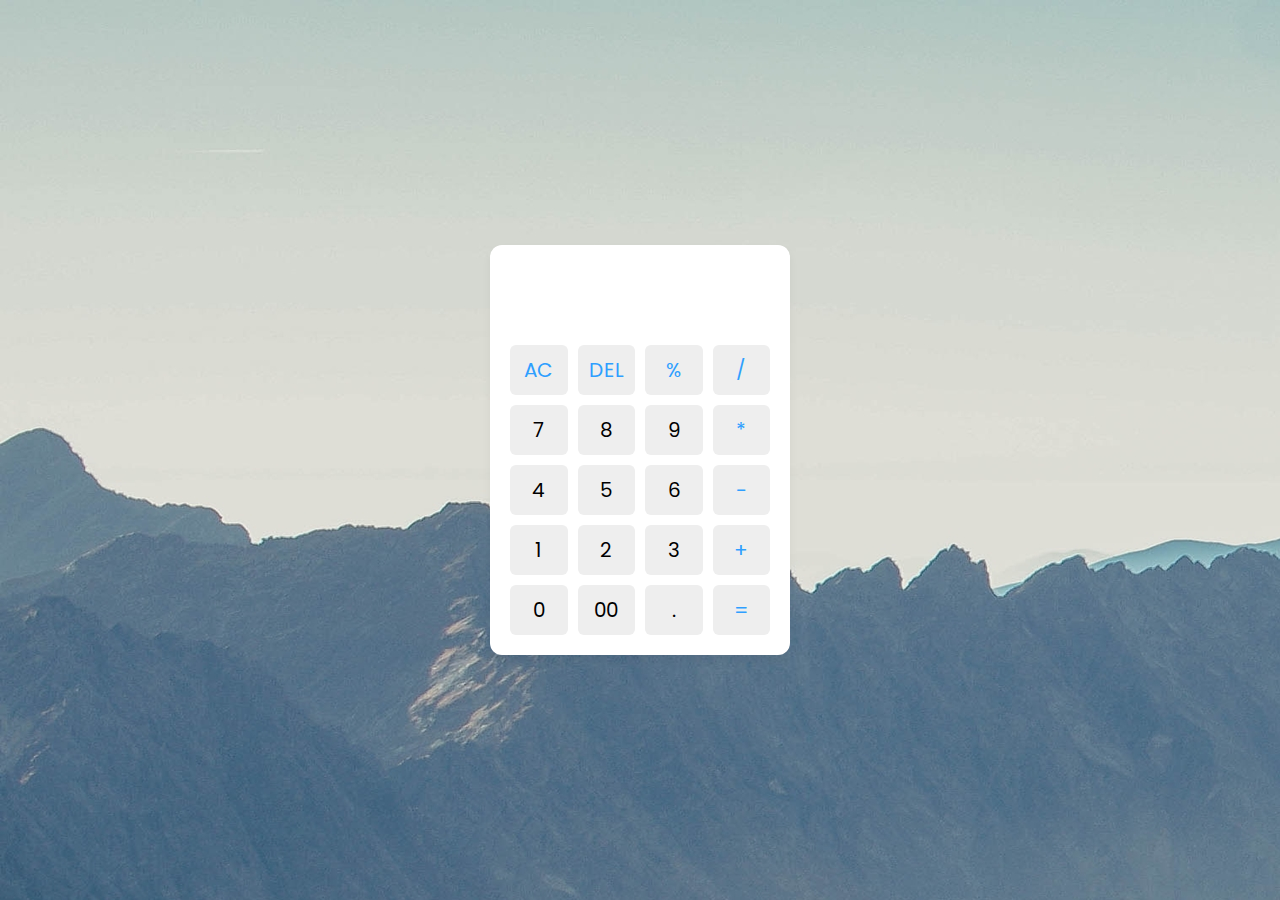
<file: Codsoft_tasks/T3Calculator/Calculator/index.html>
<!DOCTYPE html>
<html lang="en">
  <head>
    <meta charset="UTF-8" />
    <meta http-equiv="X-UA-Compatible" content="IE=edge" />
    <meta name="viewport" content="width=device-width, initial-scale=1.0" />
    <title>Calculator</title>
    <link rel="stylesheet" href="style.css" />
    <style>
     
    </style>
  </head>
  <body>
    
    
    <div class="container">
      <input type="text" class="display" />

      <div class="buttons">
        <button class="operator" data-value="AC">AC</button>
        <button class="operator" data-value="DEL">DEL</button>
        <button class="operator" data-value="%">%</button>
        <button class="operator" data-value="/">/</button>

        <button data-value="7">7</button>
        <button data-value="8">8</button>
        <button data-value="9">9</button>
        <button class="operator" data-value="*">*</button>

        <button data-value="4">4</button>
        <button data-value="5">5</button>
        <button data-value="6">6</button>
        <button class="operator" data-value="-">-</button>

        <button data-value="1">1</button>
        <button data-value="2">2</button>
        <button data-value="3">3</button>
        <button class="operator" data-value="+">+</button>

        <button data-value="0">0</button>
        <button data-value="00">00</button>
        <button data-value=".">.</button>
        <button class="operator" data-value="=">=</button>
      </div>
    </div>

    <script src="main.js"></script>
  </body>
</html>
</file>
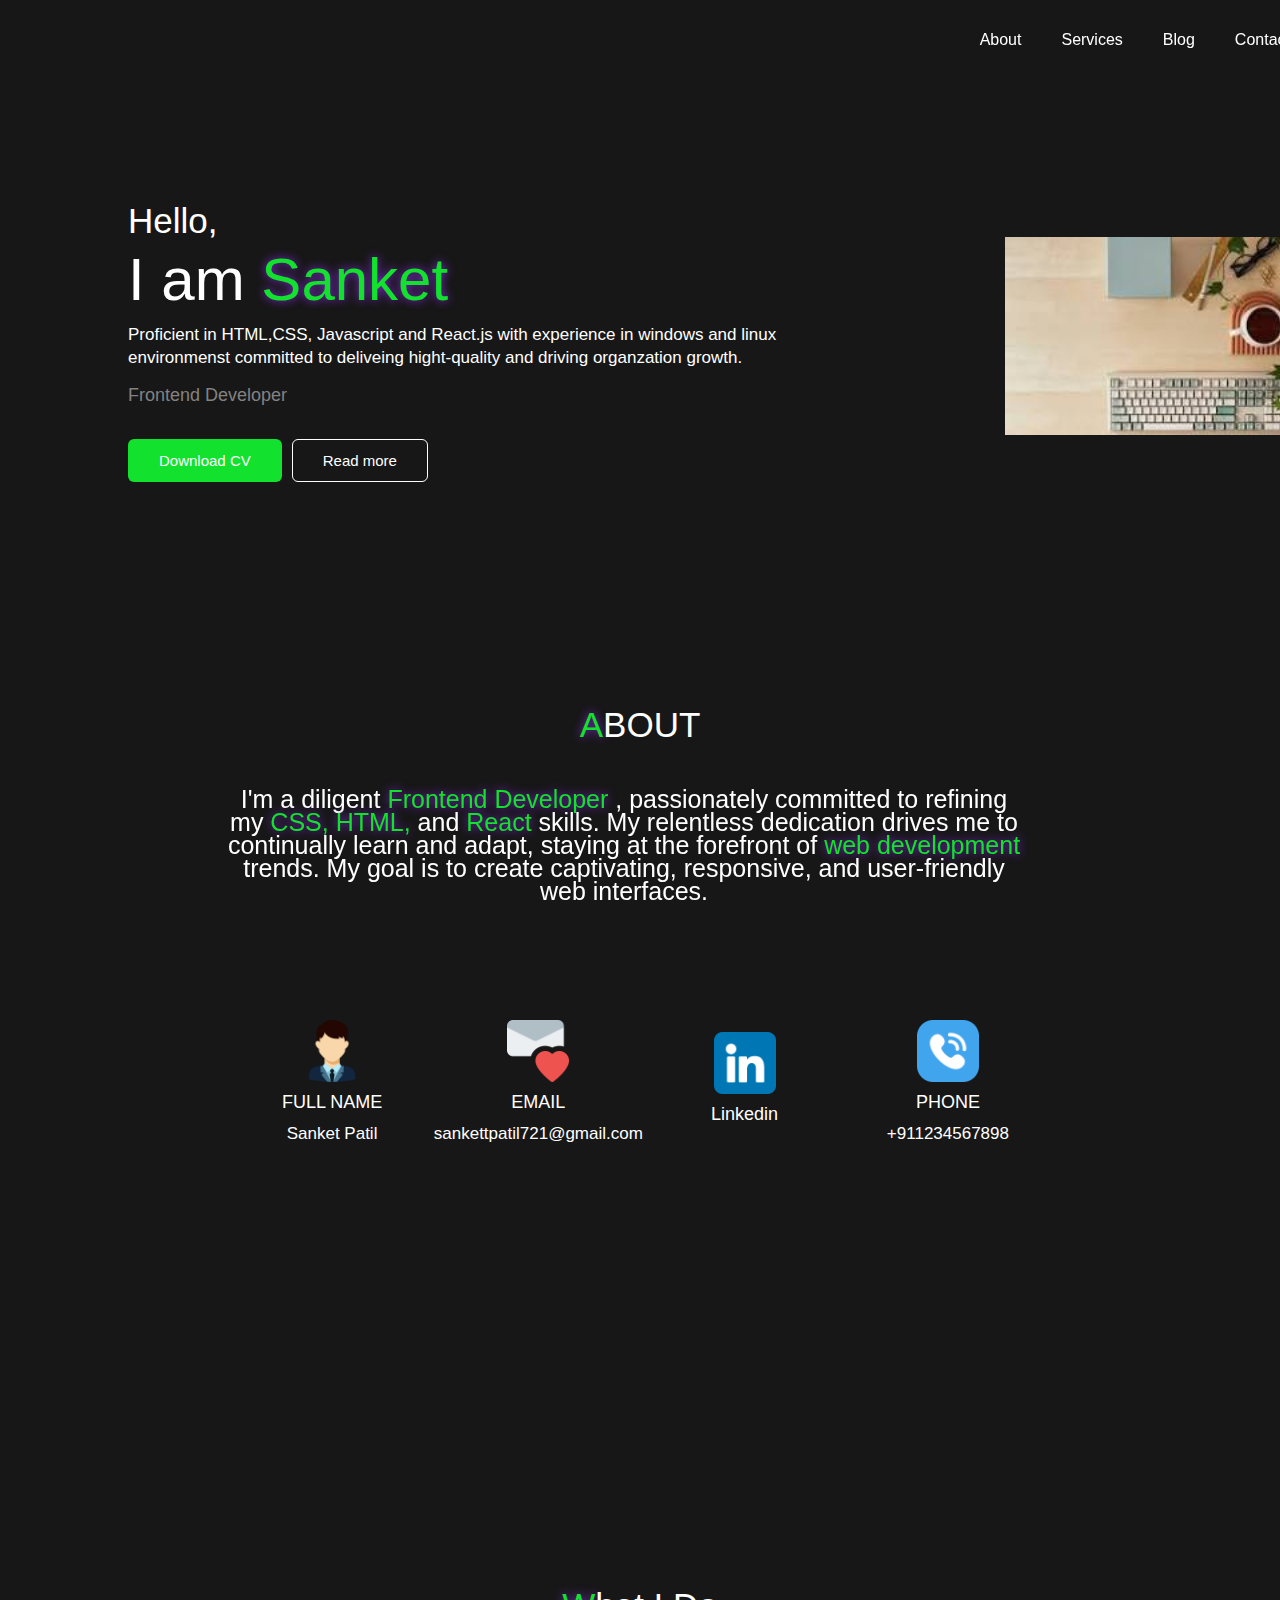
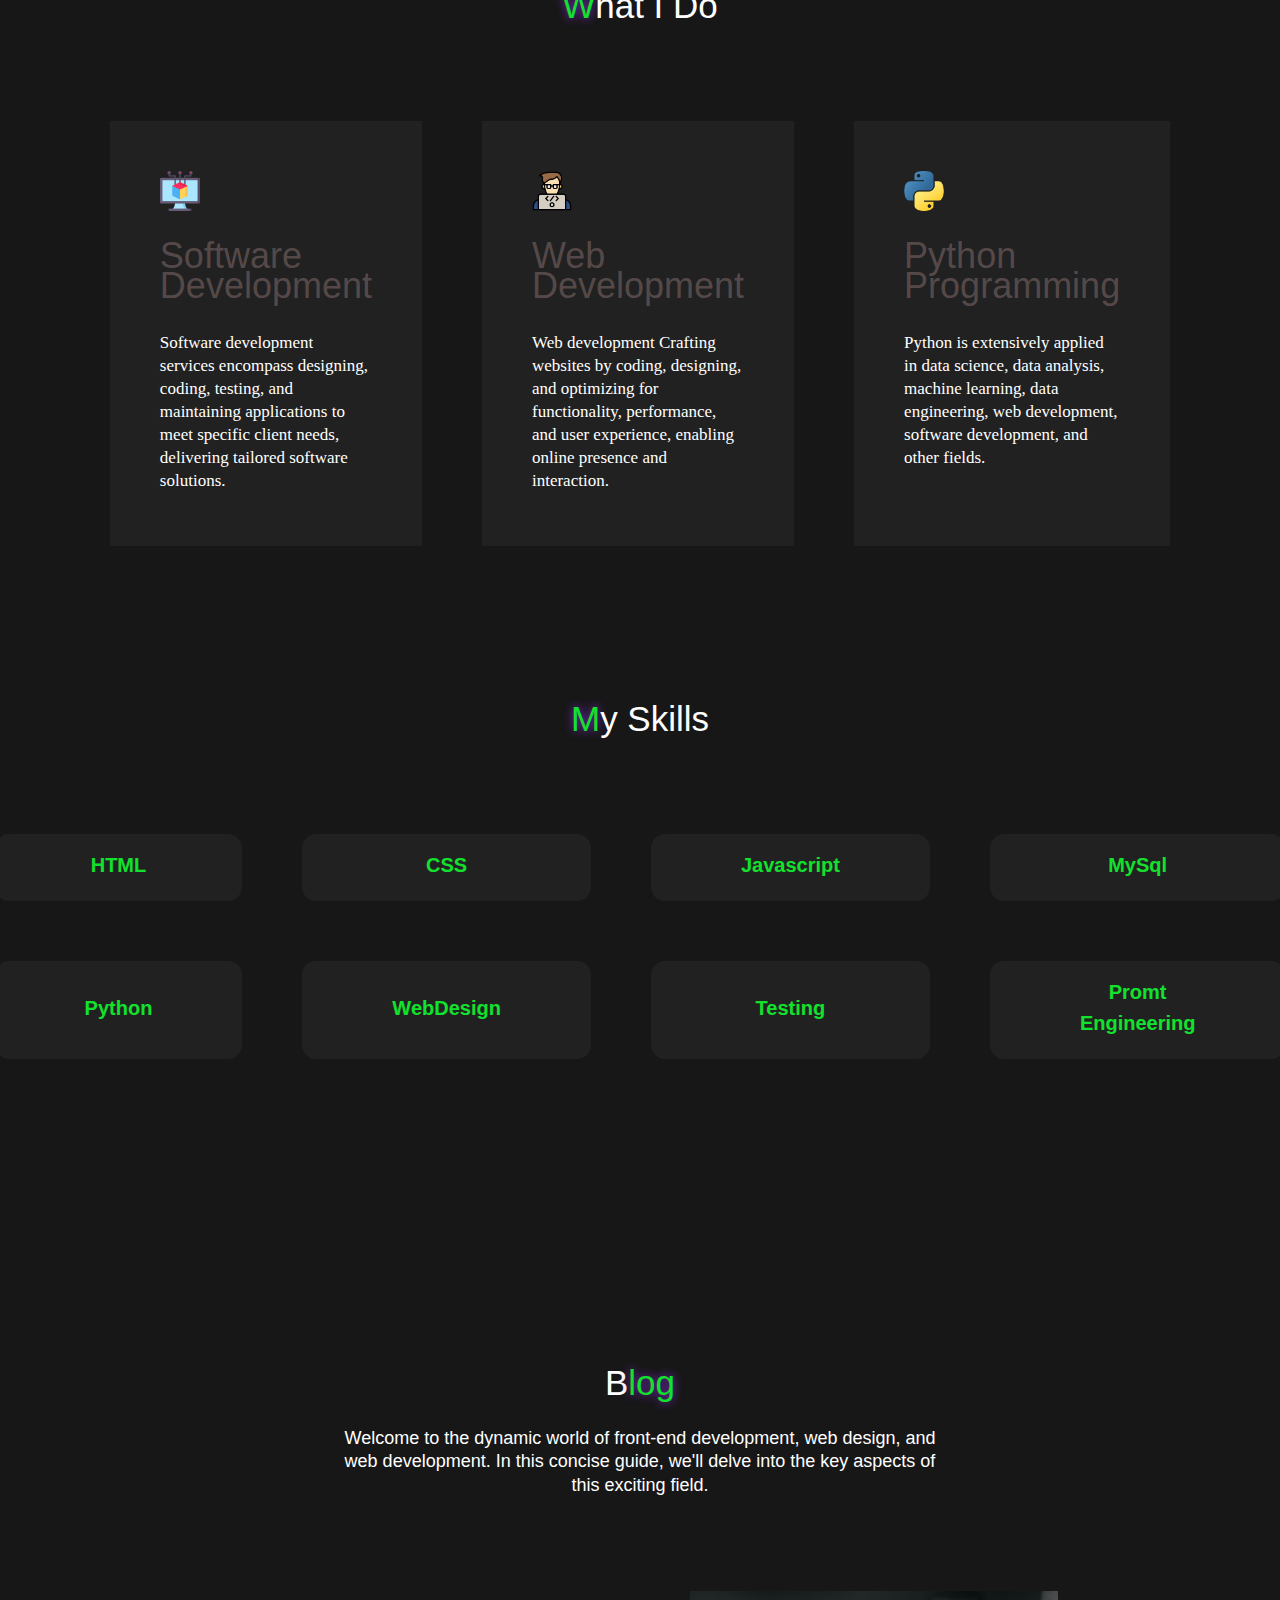
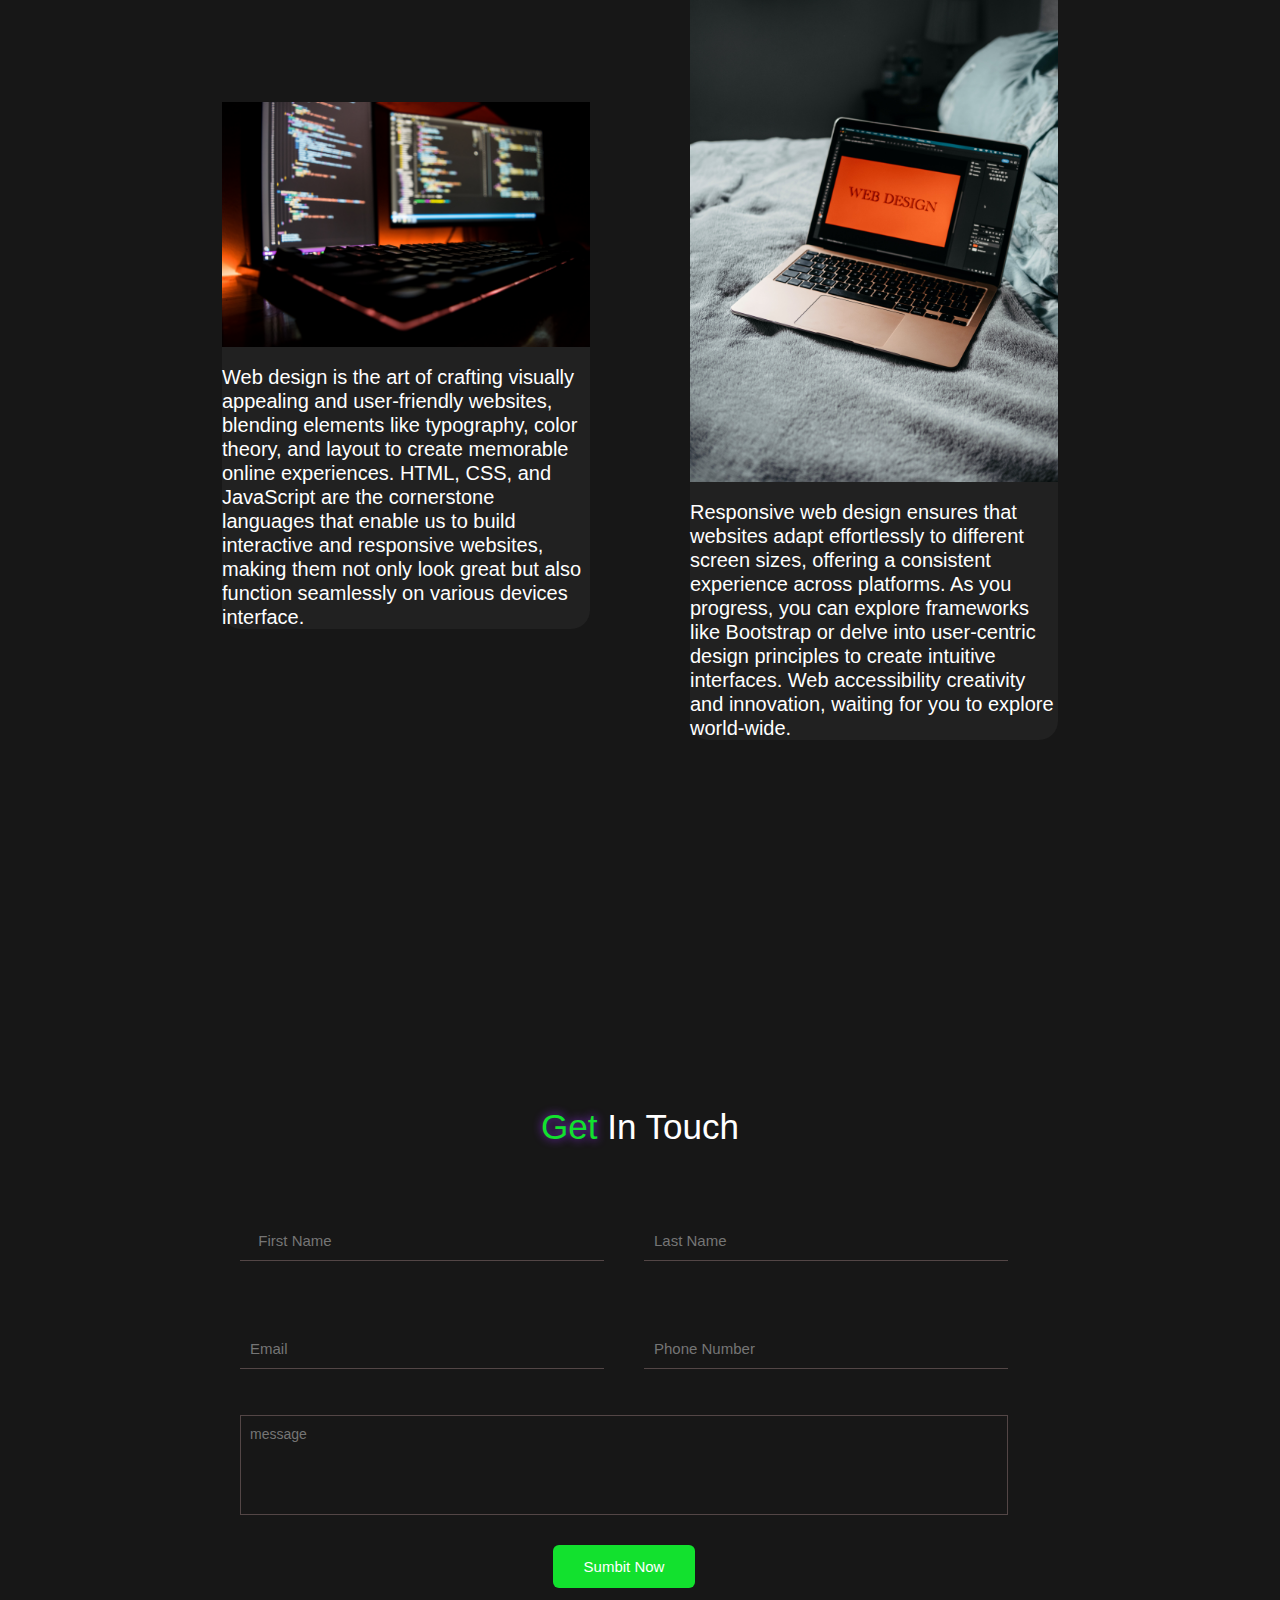
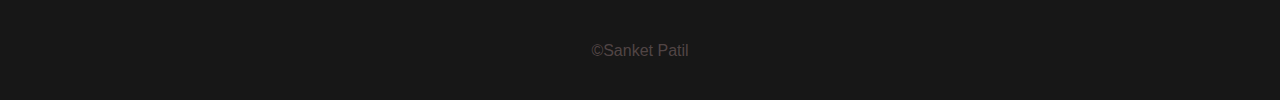
<file: Codsoft_tasks/T1Portfolio/Task1/protofolio.html>
<!DOCTYPE html>
<html lang="en">

<head>
    <meta charset="UTF-8">
    <meta name="viewport" content="width=device-width, initial-scale=1.0">
    <link rel="stylesheet" href="app.css">
    <link rel="stylesheet" href="https://cdnjs.cloudflare.com/ajax/libs/font-awesome/6.4.2/css/all.min.css"/>
    <title>Portfolio</title>
    
    
</head>

<body>
    <nav>
        <div class="container nav-container">
            <a href="" class="logo">
                <h2>Sanket<span> Patil</span></h2>
            </a>
            <ul>
                <li><a href="#About">About </a></li>
                <li><a href="#Services">Services</a></li>
                <li><a href="#Blog">Blog</a></li>
                <li><a href="#Contact">Contact </a></li>

            </ul>
        </div>
    </nav>
    <header>
        <div class="header-container container">
            <div class="header-left">
                <h1>
                    Hello,

                    <p class="name"> I am <span>Sanket</span></p>
                </h1>
                <p>Proficient in HTML,CSS, Javascript and React.js with
                    experience in windows and linux<br> environmenst
                    committed to deliveing hight-quality and driving organzation growth.
                </p>

                <h5>Frontend Developer</h5>
                <br>
                <div class="header-action-aria">
                    <a href="cv.pdf" download class="btn btn-primary">Download CV</a>
                    <a href="" class="btn">Read more</a>
                </div>
            </div>
            <div class="header-right">
                <img src="1..jpeg" alt="">
            </div>
    </header>

    <section id="About">
        <h1><span>A</span>BOUT</h1>
        <div class="container about-container">
            <p>I'm a diligent <span>Frontend Developer </span>, passionately committed to refining my <span> CSS, HTML,
                </span> and <span> React </span> skills. My
                relentless dedication drives me to continually learn and adapt, staying at the forefront of <span>web
                    development</span> trends. My goal is to create captivating, responsive, and user-friendly web
                interfaces.</p>
        </div>
        <div class="about-content">
            <article class="about-article">
                <img src="man.png" alt="">
                <h5>FULL NAME</h5>
                <p>Sanket Patil</p>

            </article>
            <article class="about-article">
                <img src="email.png" alt="">
                <h5>EMAIL</h5>
                <p>sankettpatil721@gmail.com </p>

            </article>
            <article class="about-article">
                <img src="linkedin.png" alt="">
                <h5>Linkedin</h5>
                <p><www class="https://www.linkedin.com/feed/"></www></p>

            </article>
            <article class="about-article">
                <img src="telephone-call.png" alt="">
                <h5>PHONE </h5>
                <p>+911234567898</p>

            </article>
        </div>
    </section>


    <section id="Services">
        <h1><span>W</span>hat I Do</h1>

        <div class="container services-container">
            <article class="services-article">
                <img src="software.png" alt="">
                <h2>Software Development</h2>
                <p>Software development services encompass designing, coding, testing, and maintaining applications to
                    meet specific client needs, delivering tailored software solutions.</p>
            </article>
            <article class="services-article">
                <img src="coding.png" alt="">
                <h2>Web
                    Development</h2>
                <p>Web development

                    Crafting websites by coding, designing, and optimizing for functionality, performance, and user
                    experience, enabling online presence and interaction.</p>
            </article>
            <article class="services-article">
                <img src="python.png" alt="">
                <h2>Python Programming</h2>
                <p>

                 Python is extensively applied in data science, data analysis, machine learning, data engineering, web development, software development, and other fields.</p>
            </article>
        </div>
    </section>

    <section id="skills">
        <h1> <span>M</span>y Skills</h1>
        <div class="container skills-container">
            <article class="skill-article">

                <h4>HTML </h4>
            </article>
            <article class="skill-article">

                <h4>CSS</h4>
            </article>
            <article class="skill-article">

                <h4>Javascript</h4>
            </article>
            <article class="skill-article">

                <h4>MySql</h4>
            </article>
            <article class="skill-article">

                <h4>Python</h4>
            </article>
            <article class="skill-article">

                <h4>WebDesign</h4>
            </article>
            <article class="skill-article">

                <h4>Testing</h4>
            </article>
            <article class="skill-article">

                <h4>Promt Engineering</h4>
            </article>

        </div>
    </section>


    <section id="Blog">
        <div class="row">
            <div class="header">
                <h1>B<span>log</span></h1>
                <p>Welcome to the dynamic world of front-end development, web design, and web development. In this
                    concise guide, we'll delve into the key aspects of this exciting field.</p>
            </div>
            <div class="content">
                <div class="card">

                    <img src="web design (1).jpg" alt="">
                    <br>
                    <p>
                        Web design is the art of crafting visually appealing and user-friendly websites, blending
                        elements like typography, color theory, and layout to create memorable online experiences. HTML,
                        CSS, and JavaScript are the cornerstone languages that enable us to build interactive and
                        responsive websites, making them not only look great but also function seamlessly on various
                        devices interface.

                    </p>
                </div>
                <div class="card">

                    <img src="web design (2).jpg" alt="">
                    <br>
                    <p>
                        Responsive web design ensures that websites adapt effortlessly to different screen sizes,
                        offering a consistent experience across platforms. As you progress, you can explore frameworks
                        like Bootstrap or delve into user-centric design principles to create intuitive interfaces. Web
                        accessibility creativity and innovation, waiting for you to explore world-wide.

                    </p>
                </div>
            </div>
        </div>
    </section>
    <section id="Contact">
        <h1> <span>Get</span> In Touch</h1>
        <div class="contatact-container container">
            <form>
                <div class="form-top">
                    <input type="text" placeholder="  First Name" required>
                    <input type="text" placeholder="Last Name" required>
                    <input type="email" placeholder="Email" required>
                    <input type="number" placeholder="Phone Number" required>

                </div>
                <div class="form-bottom">
                    <textarea name="message" placeholder="message"></textarea>
                    <button type="submit" class="btn btn-primary">Sumbit Now</button>
                </div>
            </form>
        </div>
    </section>
    <footer>
        &copy;Sanket Patil

    </footer>
    <script src="script.js"></script>

</body>
</html>
</file>
<file: Codsoft_tasks/T3Calculator/Calculator/style.css>
/* Import Google font - Poppins */
@import url("https://fonts.googleapis.com/css2?family=Poppins:wght@300;400;500;600;700&display=swap");
* {
  margin: 0;
  padding: 0;
  box-sizing: border-box;
  font-family: "Poppins", sans-serif;
}
body {
  height: 100vh;
  display: flex;
  align-items: center;
  justify-content: center;
  background-image: url(3.jpg) !important;
}
.container {
  position: relative;
  max-width: 300px;
  width: 100%;
  border-radius: 12px;
  padding: 10px 20px 20px;
  background: #fff;
  box-shadow: 0 5px 10px rgba(0, 0, 0, 0.05);
}
.display {
  height: 80px;
  width: 100%;
  outline: none;
  border: none;
  text-align: right;
  margin-bottom: 10px;
  font-size: 25px;
  color: #000e1a;
  pointer-events: none;
}
.buttons {
  display: grid;
  grid-gap: 10px;
  grid-template-columns: repeat(4, 1fr);
}
.buttons button {
  padding: 10px;
  border-radius: 6px;
  border: none;
  font-size: 20px;
  cursor: pointer;
  background-color: #eee;
}
.buttons button:active {
  transform: scale(0.99);
}
.operator {
  color: #2f9fff;
}
.name {
  color: rgb(253, 0, 0);
}
</file>
<file: Codsoft_tasks/T1Portfolio/Task1/app.css>
* {
    margin: 0;
    padding: 0;
    box-sizing: border-box;
    text-decoration: none;
    list-style: none;
    font-family: 'Trebuchet MS', 'Lucida Sans Unicode', 'Lucida Grande', 'Lucida Sans', Arial, sans-serif;
    outline: none;
}
:root{
    --color-white:#ffffff;
    --color-light:#828282;
    --color-primary:#12e12e;
    --color-dark:#212121;
    --color-border:#7e686895;
    --color-bg:#171717;

}
body{
    background: var(--color-bg);
    color: var(--color-white);
}
  h1{
    font-size: 35px;
    font-weight: 400;
    color: white;
    line-height: 30px;
    margin: 1rem 0;
    
    
 }
h2{
    font-size: 36px;
    font-weight: 500;
    line-height: 30px;
    color:var(--color-border);

}
h4{
    font-size: 20px;
    font-weight: 600;
    line-height: 31px;
    color:var(--color-primary);

}
h5{
    font-size: 18px;
    font-weight: 500;
    line-height: 20px;
    color:white;

}
p{
    color:var(--color-white);
    font-size: 17px;
    line-height: 23px;
}
.btn{
    
    display: inline-block;
    width: fit-content;
    border: 1px solid white;
    padding: 12px 30px;
    font-size: 15px;
    font-weight: 500;
    transition: .4s ease;
    color:#ffff;
    border-radius: 6px;
}
.btn:hover{
    background: white;
    color: var(--color-bg);
    border-color:transparent ;
}
.btn-primary{
    background: var(--color-primary);
    border-color: transparent;
    
}
.container{
    max-width: 160px;
    width: 90%;
    margin: 0 auto;
    
}
nav{
    height: 5rem;
    width: 100%;
    position:fixed ;
    top:0;
    right: 0;
    
}
.nav-container  {
  
  height: 100%;
  justify-content: center;
  align-items: center;
  display: flex;

}

ul {
    display: block;
    list-style-type: disc;
    margin-block-start: 1em;
    margin-block-end: 1em;
    margin-inline-start: 950px;
    margin-inline-end:100px;
    padding-inline-start: 40px;
    
}
.logo h2{
    color: white;
    font-size: 32px;
}
.nav-container ul{
    display: flex;
    align-items: center;
    gap:40px;
}
.nav-container ul li a{
    color: #ffffff;
    font-size: 16px;
    font-weight: 400;
    transition: .4s ease;
    
}
.nav-container ul li a:hover{
    color:var(--color-primary);
}
span{
     
    color: var(--color-primary);
    text-shadow:0 0 10px blueviolet;
    
}
header{
    margin-top: 190px;
    

    
}


.header-container{
    display: grid;
    grid-template-columns: 548% 120%;
    align-items: center;
    margin-left: 10%;
}
img{
    width: 170%;
    display: block;
    
    
}
.header-container p{
    width: 90%;
    margin: 2rem 0 1rem;
    font-style:normal;
}
.name{
    width: 50px;
    font-size: 60px;
    font-weight: 500;
}
.header-container h5{
    margin: 1rem 0;
    color: var(--color-light);
}
.header-action-aria{
    display: flex;
    gap: 10px;
    align-items: center;
}
#About{
    padding-top:70px;
}
section>h1{
    text-align: center;
    margin-bottom: 44px;
    margin-top: 158px;
}
.about-container p{
    
    margin: 4px auto;
    width: 62%;
    position: absolute;
    margin-left: -26%;
    font-style:normal;
    font-weight: 55px;
    text-align: center;
    font-size: 25px;

    
}
    
    

.about-content{
margin-top: 600%;
display: grid;
margin: 280px 18%;
grid-template-columns: repeat(4,1fr);
justify-content: center;
align-items: center;



}
.about-article{
    display: flex;
    justify-content: center;
    align-items: center;
    flex-direction: column;
    margin: auto;
    gap: 10px;
    text-align: center;
}
.about-article img{
    width: 62px;
}
#Services{
    padding-top: 8px;
    
}

.services-container{
    display: grid;
    grid-template-columns: repeat(3,1fr);
    gap:60px;
    margin-top: 100px;
   justify-content: center;
}
.services-article{
    background: var(--color-dark);
    display: flex;
    flex-direction: column;
    gap: 30px;
    padding: 50px;
    border-bottom: 4px solid transparent;
}
.services-article:hover{
    border-color: var(--color-primary);
}
.services-article img{
    width: 40px;
}
.services-article p{
    font-family:'Times New Roman', Times, serif;
}









#skills{
    padding-top: -1px;
    
}

.skills-container{
    display: grid;
    grid-template-columns: repeat(4,1fr);
    gap:60px;
    margin-top: 100px;
   justify-content: center;
   text-align: center;

}
.skill-article{
    background: var(--color-dark);
    display: flex;
    flex-direction: column;
    text-align: center;
    justify-content: center;
    padding:16px 90px;
    border-radius: 14px;
    
    border-bottom: 4px solid transparent;
}
.skill-article:hover{
    border-color: var(--color-primary);
    
}

#Blog .row{
    width: 80%;
    margin: auto;
}
#Blog .row .header{
    width: 60%;
    text-align: center;
    margin: auto;
}
#Blog .row .header h1{
   padding-top: 280px;
   gap: 19px;
}
 .header h1{
  margin:29px ;
}
#Blog .row .header p{
    margin-top: 15px;
    font-size: 18px;
    line-height: 1.3;
}
.content .card img{
    width: 100% ;
    height: auto;
}
.content .card p{
    font-size: 20px;
    line-height: 1.2;
}
.content{
 display: flex;
  align-items:center;
  justify-content:space-between;
  margin: 44px;
  
}
.content .card{
    flex: 2;
    margin: 50px 50px;
    box-shadow: 0px  4px 0px rgba(0,0,0,0,1);
    background-color: #212121;
    border-radius: 19px;
}


#Contact{
    padding-top: 120px;
}
.contatact-container{
    margin-top: 80px;
}
form{
    width: 60%;
    margin: 0 auto;
    position: absolute;
    margin-left: -25%;
}
.form-top{
    display: grid;
    grid-template-columns: 1fr 1fr;
    gap:40px
}
form input{
    padding: 10px;
    background: transparent;
    margin-bottom: 30px;
    color: var(--color-light);
    border: none;
    box-shadow: 0 1px 0 0 var(--color-border);
    transition: .4s ease;
    font-size: 15px;
    line-height: 18px;
    font-weight: 500;
}
form input:focus{
    border-bottom: 1px solid blueviolet;
    color:var(--color-primary);
    box-shadow: none;
}
.form-bottom{
    display: flex;
    flex-direction: column;
    gap: 30px;
    align-items: center;
}
.form-bottom textarea{
    width: 100%;
    padding: 9px;
    height: 100px;
    background: transparent;
    resize: none;
    font-size: 14px;
    line-height: 18px;
    font-weight: 500;
    margin-top: 17px;
    border: 1px solid var(--color-border);
    color: var(--color-primary);
}
.form-bottom textarea :focus{
border-bottom: 1px solid blueviolet;
}

footer{
    margin-top:500px ;
    margin-bottom: 40px ;
    text-align: center;
    color:var(--color-border);
}
.naWinScroll{
    background: var(--color-dark);
    box-shadow: 0 0.1rem rgba(0,0,0,0,7);
}
</file>
